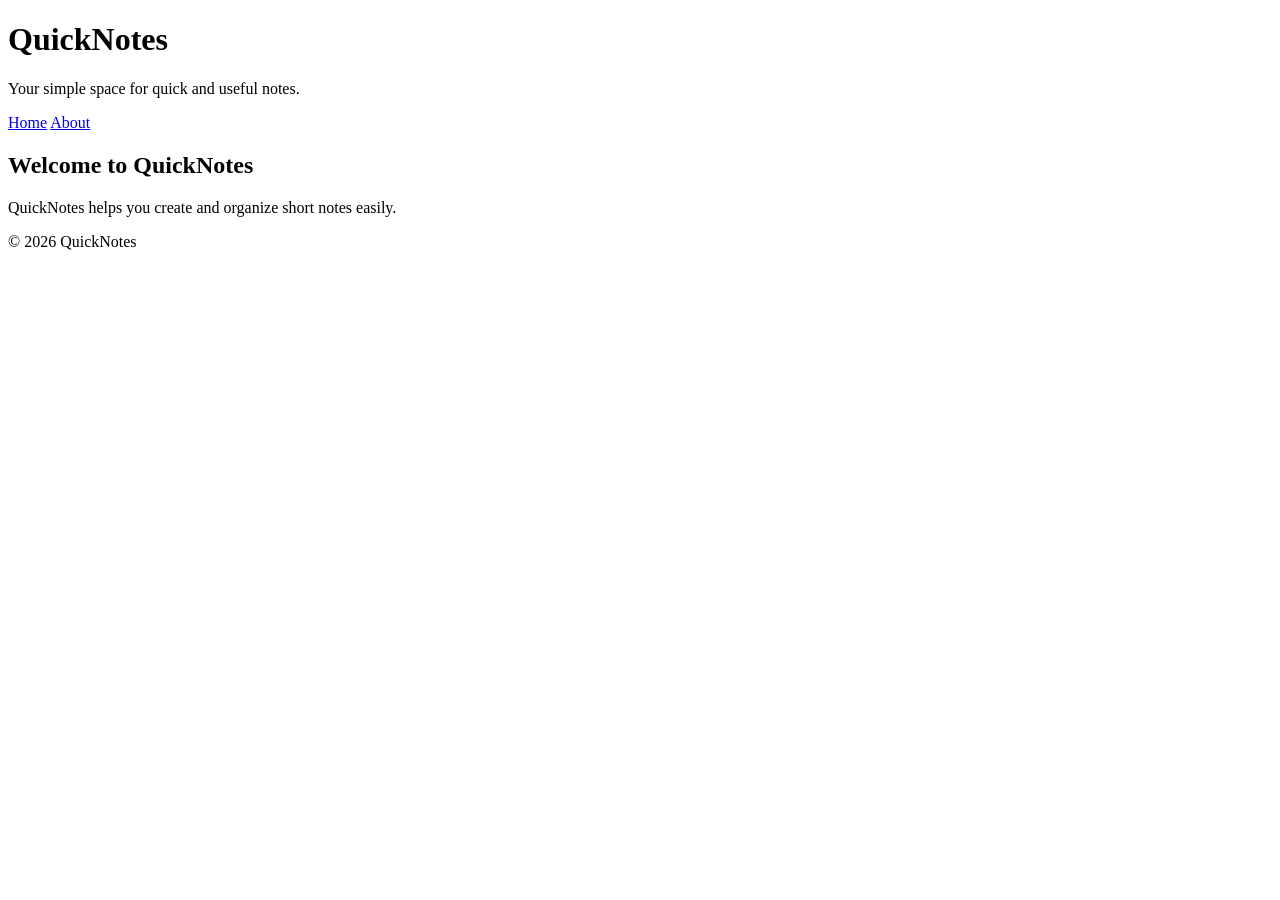
<file: day1/index.html>
<!DOCTYPE html>
<html lang="en">
  <head>
    <meta charset="UTF-8" />
    <meta name="viewport" content="width=device-width, initial-scale=1.0" />
    <title>QuickNotes</title>
  </head>
  <body>
    <header>
      <h1>QuickNotes</h1>
      <p>Your simple space for quick and useful notes.</p>

      <nav>
        <a href="index.html">Home</a>
        <a href="about.html">About</a>
      </nav>
    </header>

    <main>
      <h2>Welcome to QuickNotes</h2>
      <p>QuickNotes helps you create and organize short notes easily.</p>
    </main>

    <footer>
      <p>&copy; 2026 QuickNotes</p>
    </footer>
  </body>
</html>
</file>
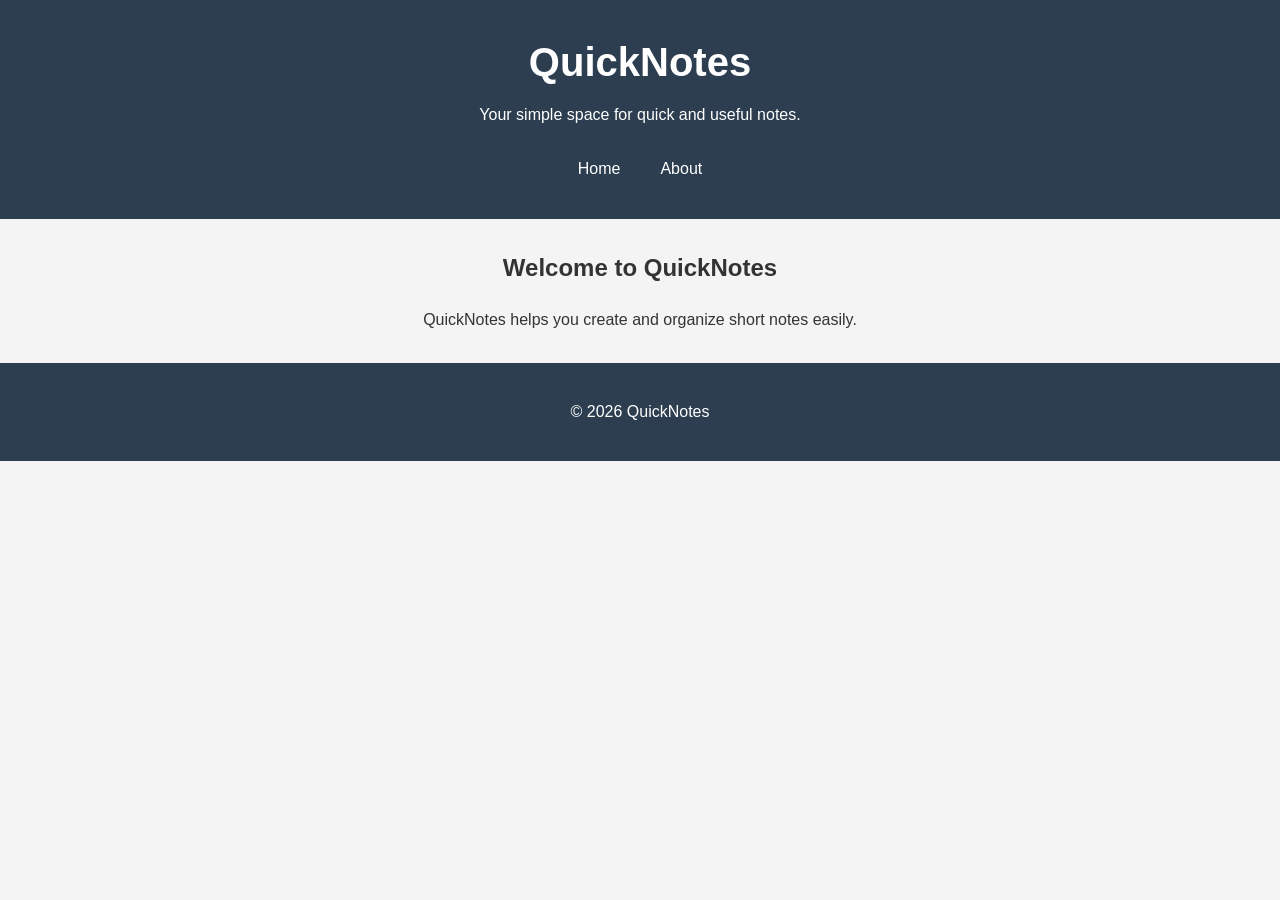
<file: day2/index.html>
<!DOCTYPE html>
<html lang="en">
  <head>
    <meta charset="UTF-8" />
    <meta name="viewport" content="width=device-width, initial-scale=1.0" />
    <title>QuickNotes</title>
  </head>
  <body>
    <header>
      <h1>QuickNotes</h1>
      <link rel="stylesheet" href="style.css" />
      <p>Your simple space for quick and useful notes.</p>

      <nav>
        <a href="index.html">Home</a>
        <a href="about.html">About</a>
      </nav>
    </header>

    <main>
      <h2>Welcome to QuickNotes</h2>
      <p>QuickNotes helps you create and organize short notes easily.</p>
    </main>

    <footer>
      <p>&copy; 2026 QuickNotes</p>
    </footer>
  </body>
</html>
</file>
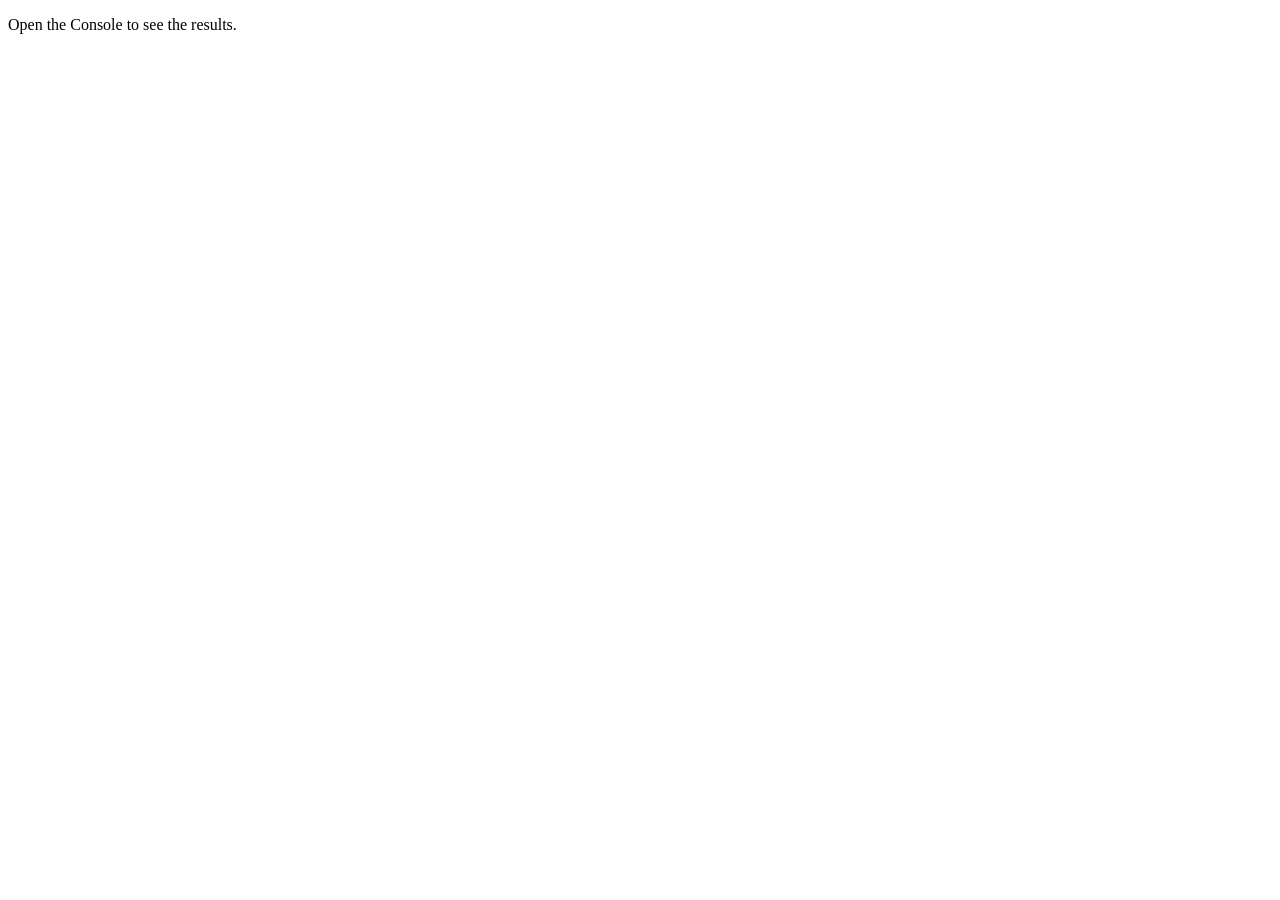
<file: day3/index.html>
<!DOCTYPE html>
<html lang="en">
<head>
  <meta charset="UTF-8">
  <meta name="viewport" content="width=device-width, initial-scale=1.0">
  <title>Notes Toolkit</title>
  <script src="script.js" defer></script>
</head>
<body>
  <p>Open the Console to see the results.</p>
</body>
</html>
</file>
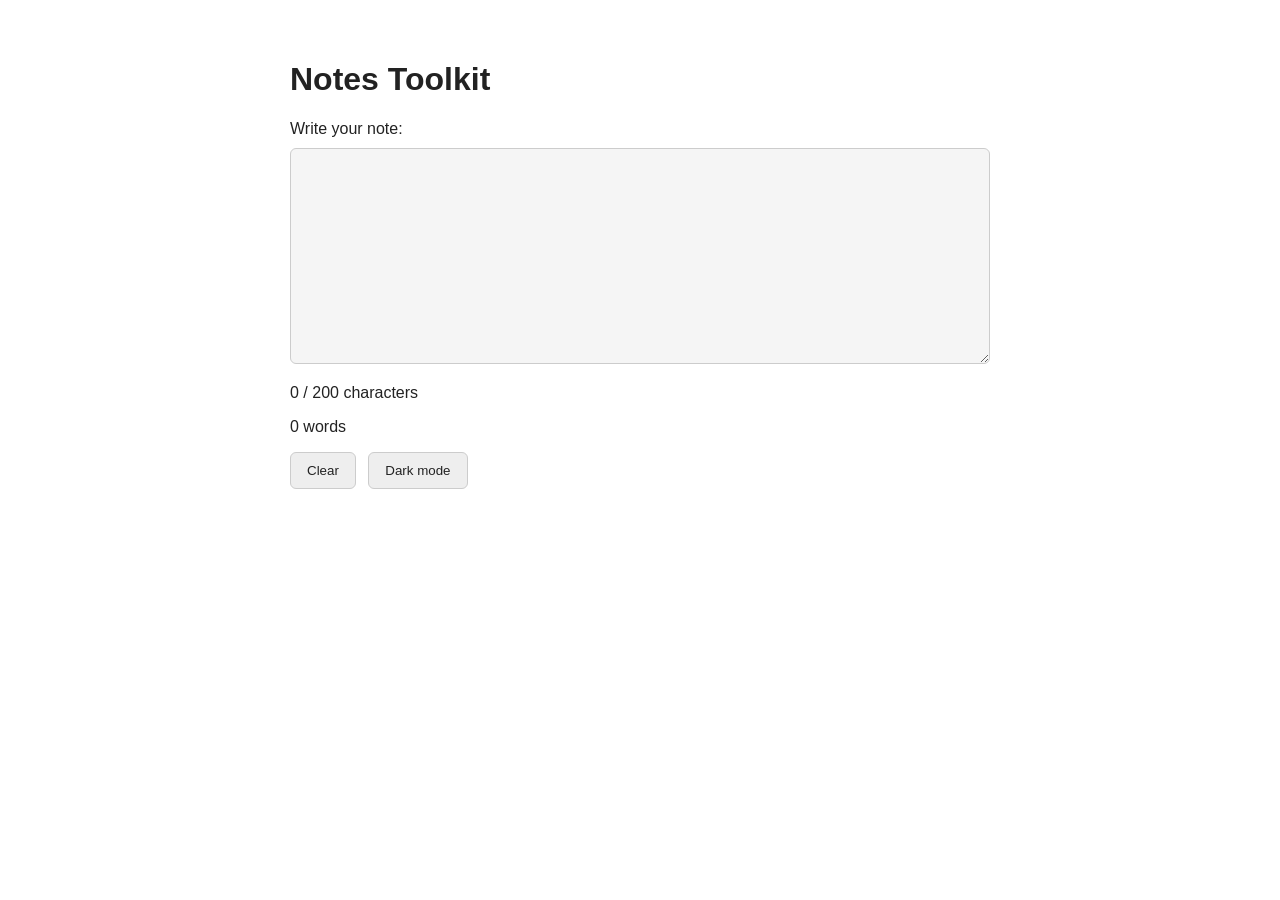
<file: day4/index.html>
<!DOCTYPE html>
<html lang="en">
<head>
    <meta charset="UTF-8">
    <meta name="viewport" content="width=device-width, initial-scale=1.0">
    <title>Notes Toolkit</title>
    <link rel="stylesheet" href="style.css">
    <script src="script.js" defer></script>
</head>
<body>
    <main>
        <h1>Notes Toolkit</h1>

        <label for="note-text">Write your note:</label>
        <textarea id="note-text" maxlength="200" rows="10"></textarea>

        <p id="char-count">0 / 200 characters</p>
        <p id="word-count">0 words</p>

        <button id="clear-btn" type="button">Clear</button>
        <button id="theme-toggle" type="button">Dark mode</button>
    </main>
</body>
</html>
</file>
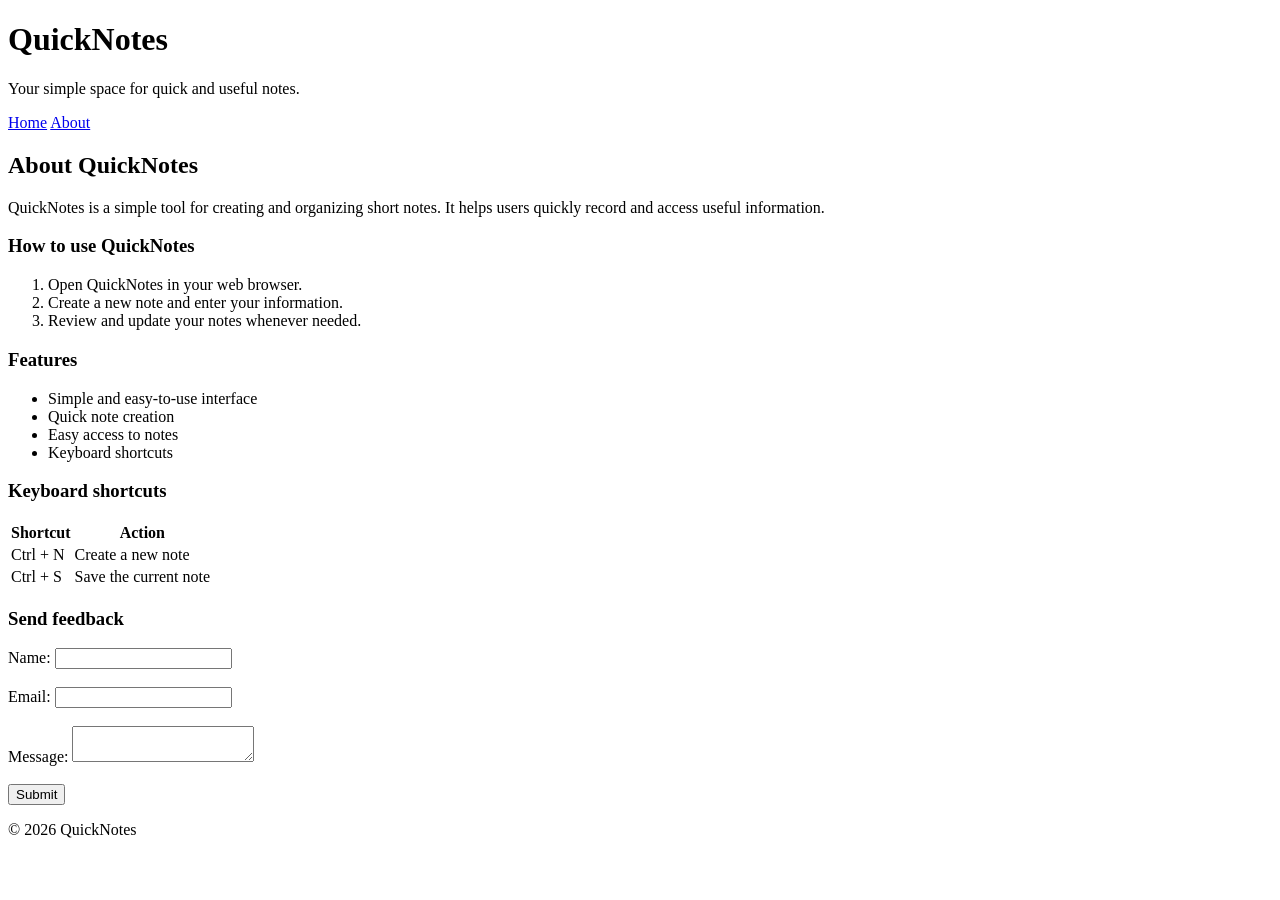
<file: day1/about.html>
<!DOCTYPE html>
<html lang="en">
  <head>
    <meta charset="UTF-8" />
    <meta name="viewport" content="width=device-width, initial-scale=1.0" />
    <title>About QuickNotes</title>
  </head>
  <body>
    <header>
      <h1>QuickNotes</h1>
      <p>Your simple space for quick and useful notes.</p>

      <nav>
        <a href="index.html">Home</a>
        <a href="about.html">About</a>
      </nav>
    </header>

    <main>
      <h2>About QuickNotes</h2>

      <p>
        QuickNotes is a simple tool for creating and organizing short notes.
        It helps users quickly record and access useful information.
      </p>

      <section>
        <h3>How to use QuickNotes</h3>
        <ol>
          <li>Open QuickNotes in your web browser.</li>
          <li>Create a new note and enter your information.</li>
          <li>Review and update your notes whenever needed.</li>
        </ol>
      </section>

      <section>
        <h3>Features</h3>
        <ul>
          <li>Simple and easy-to-use interface</li>
          <li>Quick note creation</li>
          <li>Easy access to notes</li>
          <li>Keyboard shortcuts</li>
        </ul>
      </section>

      <section>
        <h3>Keyboard shortcuts</h3>
        <table>
          <thead>
            <tr>
              <th>Shortcut</th>
              <th>Action</th>
            </tr>
          </thead>
          <tbody>
            <tr>
              <td>Ctrl + N</td>
              <td>Create a new note</td>
            </tr>
            <tr>
              <td>Ctrl + S</td>
              <td>Save the current note</td>
            </tr>
          </tbody>
        </table>
      </section>

      <section>
        <h3>Send feedback</h3>

        <form>
          <label for="name">Name:</label>
          <input type="text" id="name" name="name" required />

          <br /><br />

          <label for="email">Email:</label>
          <input type="email" id="email" name="email" required />

          <br /><br />

          <label for="message">Message:</label>
          <textarea id="message" name="message" required></textarea>

          <br /><br />

          <button type="submit">Submit</button>
        </form>
      </section>
    </main>

    <footer>
      <p>&copy; 2026 QuickNotes</p>
    </footer>
  </body>
</html>
</file>
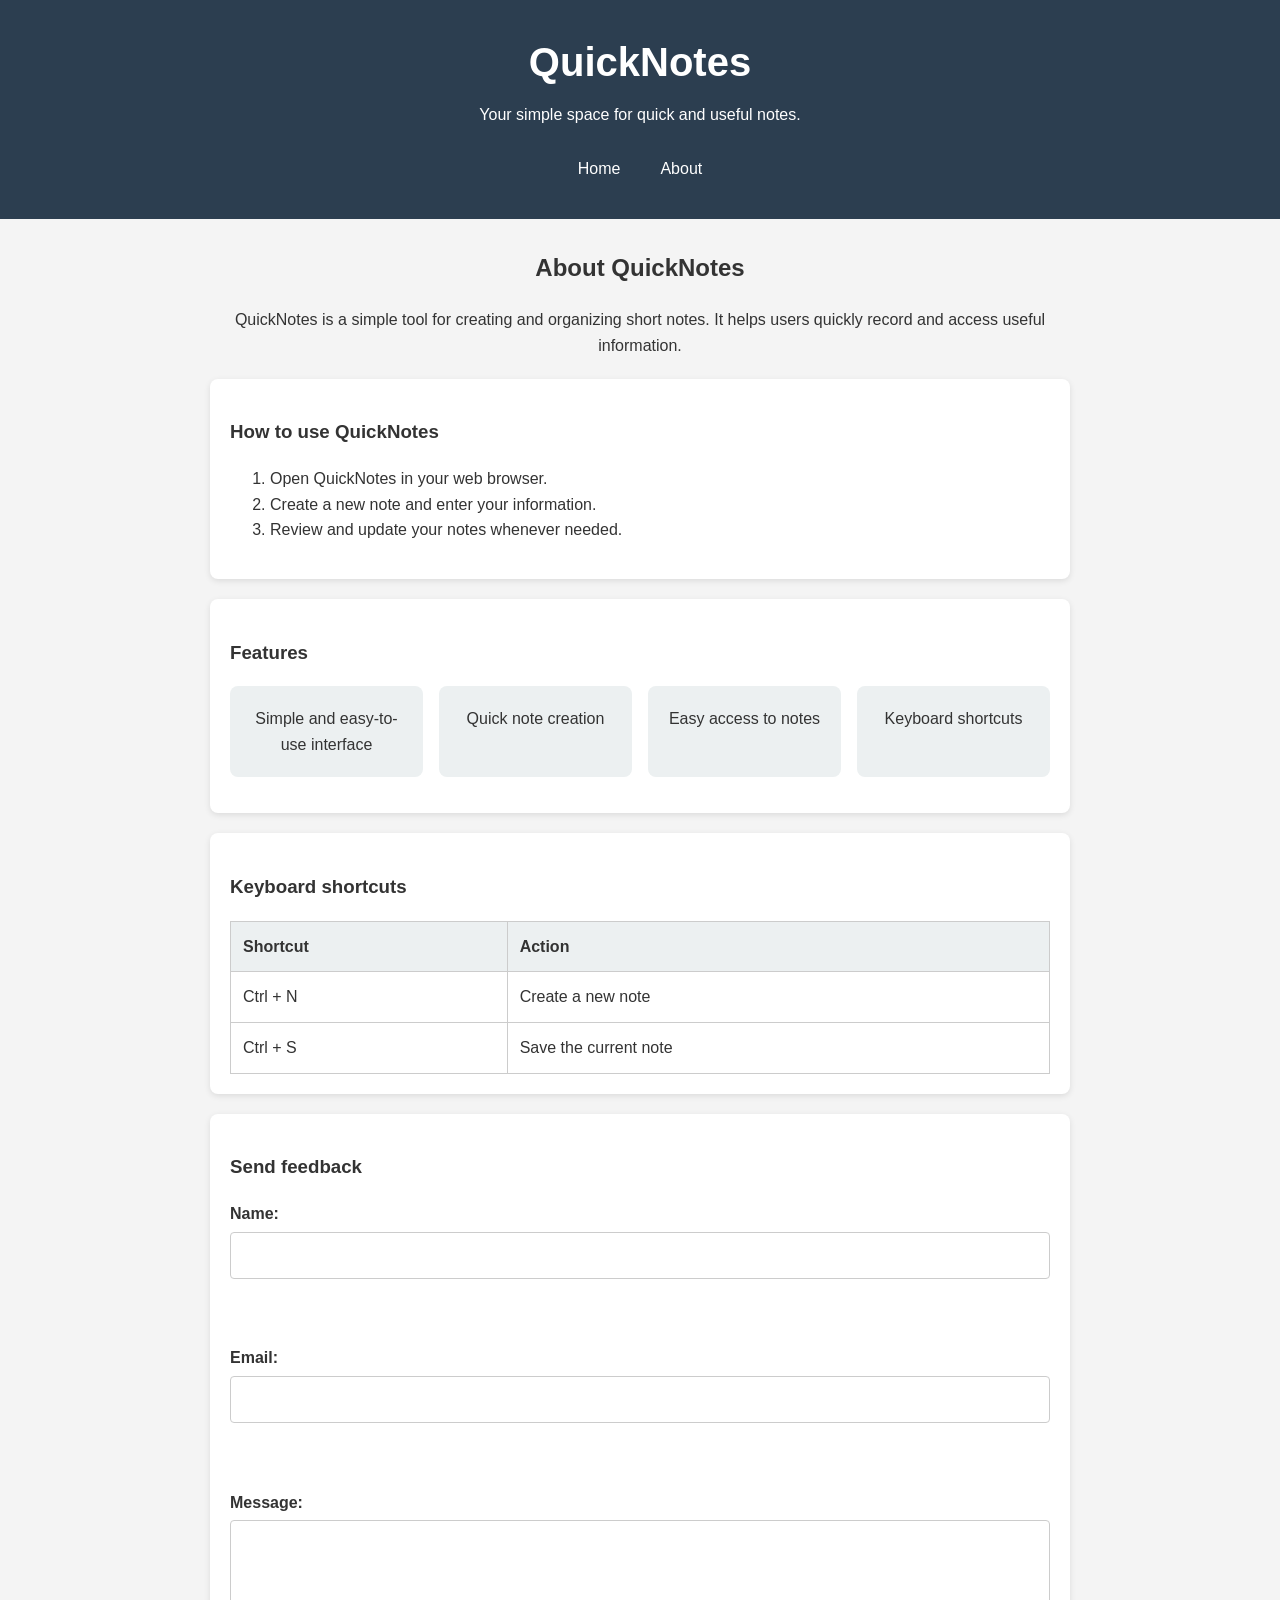
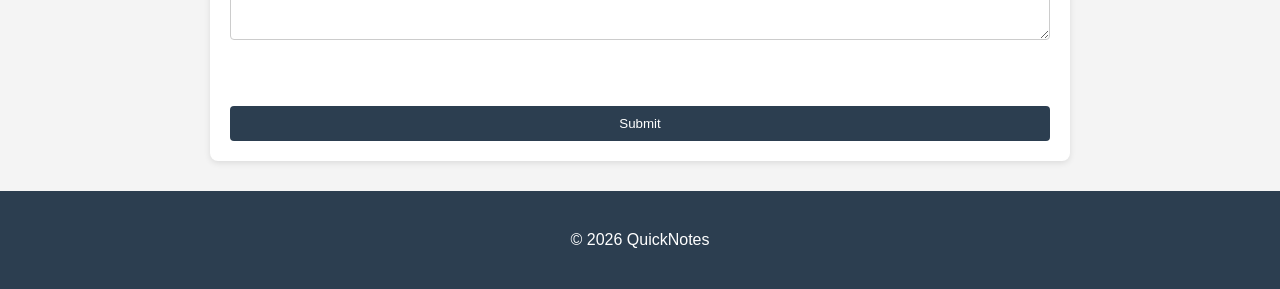
<file: day2/about.html>
<!DOCTYPE html>
<html lang="en">
  <head>
    <meta charset="UTF-8" />
    <meta name="viewport" content="width=device-width, initial-scale=1.0" />
    <title>About QuickNotes</title>
  </head>
  <body>
    <header>
      <h1>QuickNotes</h1>
      <link rel="stylesheet" href="style.css" />
      <p>Your simple space for quick and useful notes.</p>

      <nav>
        <a href="index.html">Home</a>
        <a href="about.html">About</a>
      </nav>
    </header>

    <main>
      <h2>About QuickNotes</h2>

      <p>
        QuickNotes is a simple tool for creating and organizing short notes.
        It helps users quickly record and access useful information.
      </p>

      <section>
        <h3>How to use QuickNotes</h3>
        <ol>
          <li>Open QuickNotes in your web browser.</li>
          <li>Create a new note and enter your information.</li>
          <li>Review and update your notes whenever needed.</li>
        </ol>
      </section>

      <section>
        <h3>Features</h3>
        <ul class="features">
          <li>Simple and easy-to-use interface</li>
          <li>Quick note creation</li>
          <li>Easy access to notes</li>
          <li>Keyboard shortcuts</li>
        </ul>
      </section>

      <section>
        <h3>Keyboard shortcuts</h3>
        <table>
          <thead>
            <tr>
              <th>Shortcut</th>
              <th>Action</th>
            </tr>
          </thead>
          <tbody>
            <tr>
              <td>Ctrl + N</td>
              <td>Create a new note</td>
            </tr>
            <tr>
              <td>Ctrl + S</td>
              <td>Save the current note</td>
            </tr>
          </tbody>
        </table>
      </section>

      <section>
        <h3>Send feedback</h3>

        <form>
          <label for="name">Name:</label>
          <input type="text" id="name" name="name" required />

          <br /><br />

          <label for="email">Email:</label>
          <input type="email" id="email" name="email" required />

          <br /><br />

          <label for="message">Message:</label>
          <textarea id="message" name="message" required></textarea>

          <br /><br />

          <button type="submit">Submit</button>
        </form>
      </section>
    </main>

    <footer>
      <p>&copy; 2026 QuickNotes</p>
    </footer>
  </body>
</html>
</file>
<file: day2/style.css>
/* Box-sizing reset */
* {
  box-sizing: border-box;
}

/* Base body styles */
body {
  margin: 0;
  font-family: Arial, sans-serif;
  line-height: 1.6;
  background-color: #f4f4f4;
  color: #333;
}

/* Header */
header {
  background-color: #2c3e50;
  color: white;
  text-align: center;
  padding: 30px 20px;
}

header h1 {
  margin: 0;
  font-size: 2.5rem;
}

header p {
  margin: 8px 0 20px;
}

/* Navigation */
nav {
  display: flex;
  justify-content: center;
  gap: 16px;
}

nav a {
  color: white;
  text-decoration: none;
  padding: 8px 12px;
  border-radius: 4px;
  transition: background-color 0.3s ease;
}

nav a:hover {
  background-color: #3498db;
}

/* Main content */
main {
  max-width: 900px;
  margin: 30px auto;
  padding: 0 20px;
}

main > h2,
main > p {
  text-align: center;
}

/* Section cards */
section {
  background-color: white;
  padding: 20px;
  margin: 20px 0;
  border-radius: 8px;
  box-shadow: 0 2px 6px rgba(0, 0, 0, 0.1);
}

/* Features grid */
.features {
  display: grid;
  grid-template-columns: repeat(auto-fit, minmax(180px, 1fr));
  gap: 16px;
  padding: 0;
  list-style: none;
}

.features li {
  background-color: #ecf0f1;
  padding: 20px;
  border-radius: 8px;
  text-align: center;
}

/* Shortcuts table */
table {
  width: 100%;
  border-collapse: collapse;
}

th,
td {
  border: 1px solid #ccc;
  padding: 12px;
  text-align: left;
}

th {
  background-color: #ecf0f1;
}

/* Feedback form */
form {
  display: flex;
  flex-direction: column;
}

form label {
  margin-bottom: 5px;
  font-weight: bold;
}

form input,
form textarea {
  width: 100%;
  padding: 10px;
  margin-bottom: 15px;
  border: 1px solid #ccc;
  border-radius: 4px;
  font: inherit;
}

form textarea {
  min-height: 120px;
  resize: vertical;
}

button {
  padding: 10px 18px;
  background-color: #2c3e50;
  color: white;
  border: none;
  border-radius: 4px;
  cursor: pointer;
  transition: background-color 0.3s ease, transform 0.2s ease;
}

button:hover {
  background-color: #3498db;
  transform: translateY(-2px);
}

/* Footer */
footer {
  text-align: center;
  padding: 20px;
  background-color: #2c3e50;
  color: white;
  margin-top: 30px;
}

/* Small screens */
@media (max-width: 600px) {
  header {
    padding: 20px 10px;
  }

  header h1 {
    font-size: 2rem;
  }

  main {
    padding: 0 10px;
  }

  nav {
    gap: 10px;
  }
}
</file>
<file: day4/style.css>
:root {
    --bg-color: #ffffff;
    --text-color: #222222;
    --input-bg: #f5f5f5;
    --border-color: #cccccc;
    --button-bg: #eeeeee;
    --button-text: #222222;
}

body.dark {
    --bg-color: #1e1e1e;
    --text-color: #f5f5f5;
    --input-bg: #2d2d2d;
    --border-color: #555555;
    --button-bg: #444444;
    --button-text: #ffffff;
}

* {
    box-sizing: border-box;
}

body {
    margin: 0;
    padding: 40px 20px;
    font-family: Arial, sans-serif;
    background-color: var(--bg-color);
    color: var(--text-color);
    transition: background-color 0.3s, color 0.3s;
}

main {
    max-width: 700px;
    margin: 0 auto;
}

textarea {
    width: 100%;
    padding: 12px;
    margin-top: 10px;
    background-color: var(--input-bg);
    color: var(--text-color);
    border: 1px solid var(--border-color);
    border-radius: 6px;
    font-size: 16px;
    resize: vertical;
}

button {
    padding: 10px 16px;
    margin-right: 8px;
    border: 1px solid var(--border-color);
    border-radius: 6px;
    background-color: var(--button-bg);
    color: var(--button-text);
    cursor: pointer;
}

.warning {
    color: orange;
}

.over {
    color: red;
    font-weight: bold;
}
</file>
